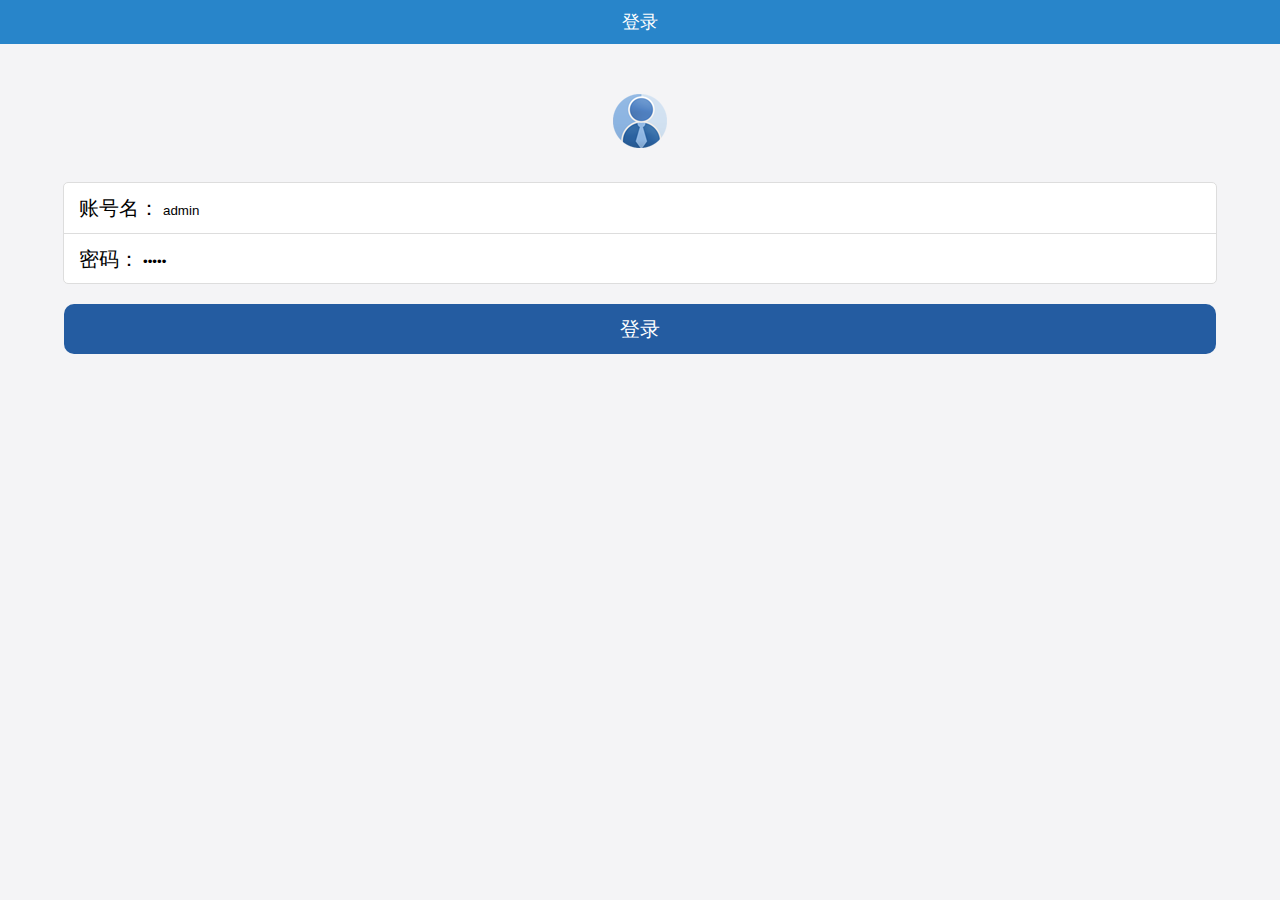
<file: index.html>
<!DOCTYPE html>
<html lang="en">
<head>
    <meta charset="UTF-8" name="viewport" content="width=device-width,initial-scale=1,user-scalable=no">
    <title>闫新宇</title>
    <link rel="short icon" href="Resource/icon.png">
    <link rel="stylesheet" href="ExternalStyle.css">
    <script type="text/javascript" src="CommomClsaa.js"></script>
    <style>
        .i_head_div{
            text-align: center;
        }
        .i_head_div img {
            margin-top: 50px;
        }
        .i_inner_div{
            border: 1px solid #dddddd;
            border-radius: 5px;
            width: 90%;
            margin: 0 auto;
            background: white;
            height: 100px;
            margin-top: 30px;
        }
        .i_inner_div div{
            height: 50px;
        }
        .i_inner_div span{
            padding-left: 15px;
            font-size: 20px;
            line-height: 50px;
        }
        input{
            outline: medium;
            background-color: transparent;
            border: 0;
        }
        .i_login_div{
            height: 50px;
            background: rgb(36,92,161);
            width: 90%;
            margin: 0 auto;
            border-radius: 10px;
            margin-top: 20px;
            text-align: center;
        }
        .i_login_div input{
            font-size: 20px;
            color: white;
            line-height: 50px;
            text-align: center;
        }
    </style>
</head>
<body>
<!---->

<!--第一部分-->
<!--语义化标签：标签本身没有专门的意义，主要目的是用来增强程序的可读性-->
<!--span用来存放少量标签-->
<header>
    <span>登录</span>
</header>

<!--第二部分-->
<div class="i_head_div">
    <img src="Resource/head.png" alt="">
</div>
<!--第三部分-->
<!--form表单-->
<form action="">
    <div class="i_inner_div">
        <div style="border-bottom: 1px solid #dddddd">
            <span>账号名：</span>
            <input id="i_account" type="text" value="admin"><br>
        </div>
        <div>
            <span>密码：</span>
            <input id="i_pwd" type="password" value="admin"><br>
        </div>
    </div>

    <div class="i_login_div">
        <input id="i_bt" type="buttom" value="登录">
    </div>
    <script>
        var btn = document.getElementById("i_bt");
        btn.onclick =function(a,b){
            var userName=encodeURIComponent(document.getElementById("i_account").value);
            var pwd=encodeURIComponent(document.getElementById("i_pwd").value);
            var par = "username=" +userName + "&pwd=" + pwd;
            requestMethod('Login',par,'post',function (str,str1){
                if (str=="登录成功"){
                                location.href = "DropletService.html"
                            }else {
                                alert(str)
                            }
            })
            }
    </script>
</form>
</body>
</html>
</file>
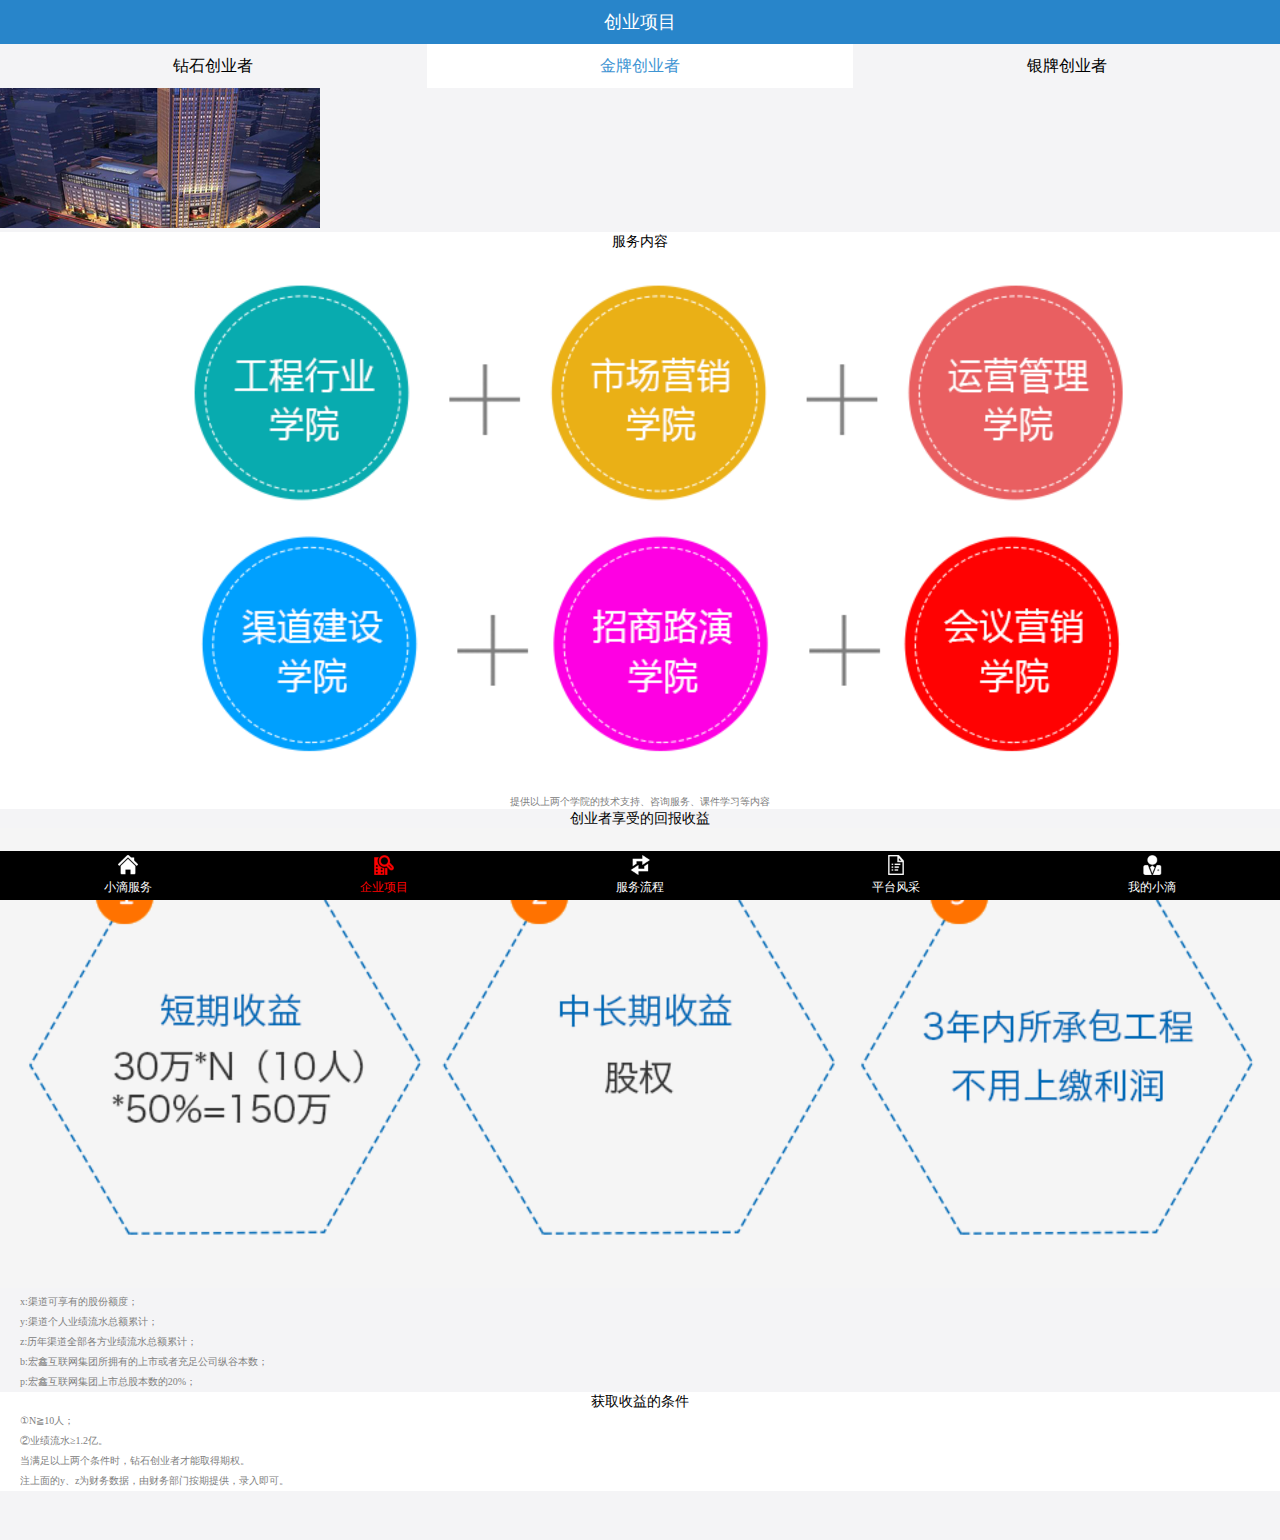
<file: BusinessProjectGold.html>
<!DOCTYPE html>
<html lang="en">
<head>
    <meta charset="UTF-8" name="viewport" content="width=device-width,initial-scale=1,user-scalable=no">
    <title>闫新宇</title>
    <link rel="short icon" href="Resource/icon.png">
    <link rel="stylesheet" href="ExternalStyle.css">
    <style>
        .BP_first_section{
            display: table;
            width: 100%;
            background: rgb(244,244,246);
            height: 44px;
            left: 0;
            bottom: 0;
            position: fixed;
        }
        .BP_first_section a {
            display: table-cell;
            width: 33.3%;
            text-align: center;
            vertical-align: middle;
            text-decoration: none;
        }
        .BP_first_section a span{
            display: block;
            color: black;
            font-size: 16px;
        }
    </style>
</head>
<body>
<!--第一部分-->
<!--语义化标签：标签本身没有专门的意义，主要目的是用来增强程序的可读性-->
<!--span用来存放少量标签-->
<header>
    <span>创业项目</span>
</header>

<section class="BP_first_section">
    <a href="EnterpriseProject.html">
        <span>钻石创业者</span>
    </a>
    <a style="background: white" href="">
        <span style="color: rgb(63,149,211);">金牌创业者</span>
    </a>
    <a href="BusinessProjectSliver.html">
        <span>银牌创业者</span>
    </a>
</section>

<section class="commen_section">
    <img style="padding-top: 44px" src="Resource/banner21.png" alt="">
</section>
<div class="BP_external_div">
    <span class="BP_span">服务内容</span>
    <img class="BP_img" src="Resource/50w_1.png" alt="">
    <p class="BP_first_p">提供以上两个学院的技术支持、咨询服务、课件学习等内容</p>
</div>
<div class="BP_external_div_sec">
    <span class="BP_span">创业者享受的回报收益</span>
    <img class="BP_img" src="Resource/50w_2.png" alt="">
    <div class="BP_inner_div">
        <p>x:渠道可享有的股份额度；</p>
        <p>y:渠道个人业绩流水总额累计；</p>
        <p>z:历年渠道全部各方业绩流水总额累计；</p>
        <p>b:宏鑫互联网集团所拥有的上市或者充足公司纵谷本数；</p>
        <p>p:宏鑫互联网集团上市总股本数的20%；</p>
    </div>
</div>
<div class="BP_external_div">
    <span class="BP_span">获取收益的条件</span>
    <div class="BP_inner_div">
        <p>①N≧10人；</p>
        <p>②业绩流水≥1.2亿。</p>
        <p>当满足以上两个条件时，钻石创业者才能取得期权。</p>
        <p>注上面的y、z为财务数据，由财务部门按期提供，录入即可。</p>
    </div>
</div>
<!--第四部分-->
<footer>
    <a href="DropletService.html"><img src="Resource/nav10.png" alt=""> <span>小滴服务</span></a>
    <a href="EnterpriseProject.html"><img src="Resource/nav21.png" alt=""> <span style="color: red">企业项目</span></a>
    <a href="ServieProcess.html"><img src="Resource/nav30.png" alt=""> <span>服务流程</span></a>
    <a href="PlatformMien.html"><img src="Resource/nav40.png" alt=""> <span>平台风采</span></a>
    <a href="MyDroplet.html"><img src="Resource/nav50.png" alt=""> <span>我的小滴</span></a>
</footer>
</body>
</html>
</file>
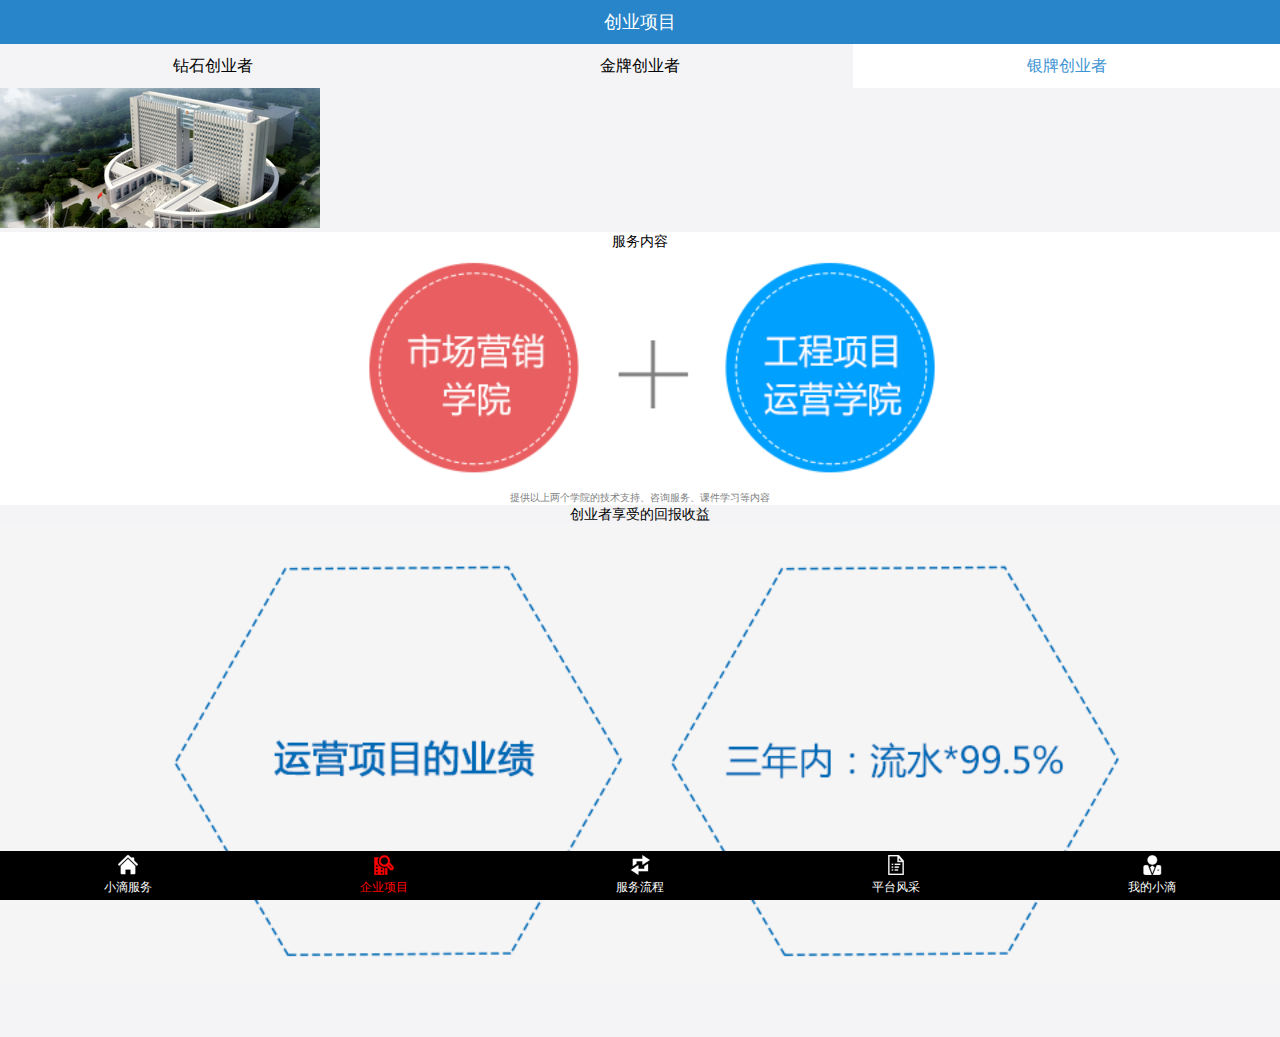
<file: BusinessProjectSliver.html>
<!DOCTYPE html>
<html lang="en">
<head>
    <meta charset="UTF-8" name="viewport" content="width=device-width,initial-scale=1,user-scalable=no">
    <title>闫新宇</title>
    <link rel="short icon" href="Resource/icon.png">
    <link rel="stylesheet" href="ExternalStyle.css">
    <style>
        .BP_first_section{
            display: table;
            width: 100%;
            background: rgb(244,244,246);
            height: 44px;
            left: 0;
            bottom: 0;
            position: fixed;
        }
        .BP_first_section a {
            display: table-cell;
            width: 33.3%;
            text-align: center;
            vertical-align: middle;
            text-decoration: none;
        }
        .BP_first_section a span{
            display: block;
            color: black;
            font-size: 16px;
        }
    </style>
</head>
<body>
<!--第一部分-->
<!--语义化标签：标签本身没有专门的意义，主要目的是用来增强程序的可读性-->
<!--span用来存放少量标签-->
<header>
    <span>创业项目</span>
</header>
<section class="BP_first_section">
    <a href="EnterpriseProject.html">
        <span>钻石创业者</span>
    </a>
    <a href="BusinessProjectGold.html">
        <span>金牌创业者</span>
    </a>
    <a style="background: white" href="">
        <span style="color: rgb(63,149,211);">银牌创业者</span>
    </a>
</section>
<section class="commen_section">
    <img style="padding-top: 44px" src="Resource/banner2.png" alt="">
</section>
<div class="BP_external_div">
    <span class="BP_span">服务内容</span>
    <img class="BP_img" src="Resource/10w_1.png" alt="">
    <p class="BP_first_p">提供以上两个学院的技术支持、咨询服务、课件学习等内容</p>
</div>
<div class="BP_external_div_sec">
    <span class="BP_span">创业者享受的回报收益</span>
    <img class="BP_img" src="Resource/10w_2.png" alt="">
</div>
<!--第四部分-->
<footer>
    <a href="DropletService.html"><img src="Resource/nav10.png" alt=""> <span>小滴服务</span></a>
    <a href="EnterpriseProject.html"><img src="Resource/nav21.png" alt=""> <span style="color: red">企业项目</span></a>
    <a href="ServieProcess.html"><img src="Resource/nav30.png" alt=""> <span>服务流程</span></a>
    <a href="PlatformMien.html"><img src="Resource/nav40.png" alt=""> <span>平台风采</span></a>
    <a href="MyDroplet.html"><img src="Resource/nav50.png" alt=""> <span>我的小滴</span></a>
</footer>
</body>
</html>
</file>
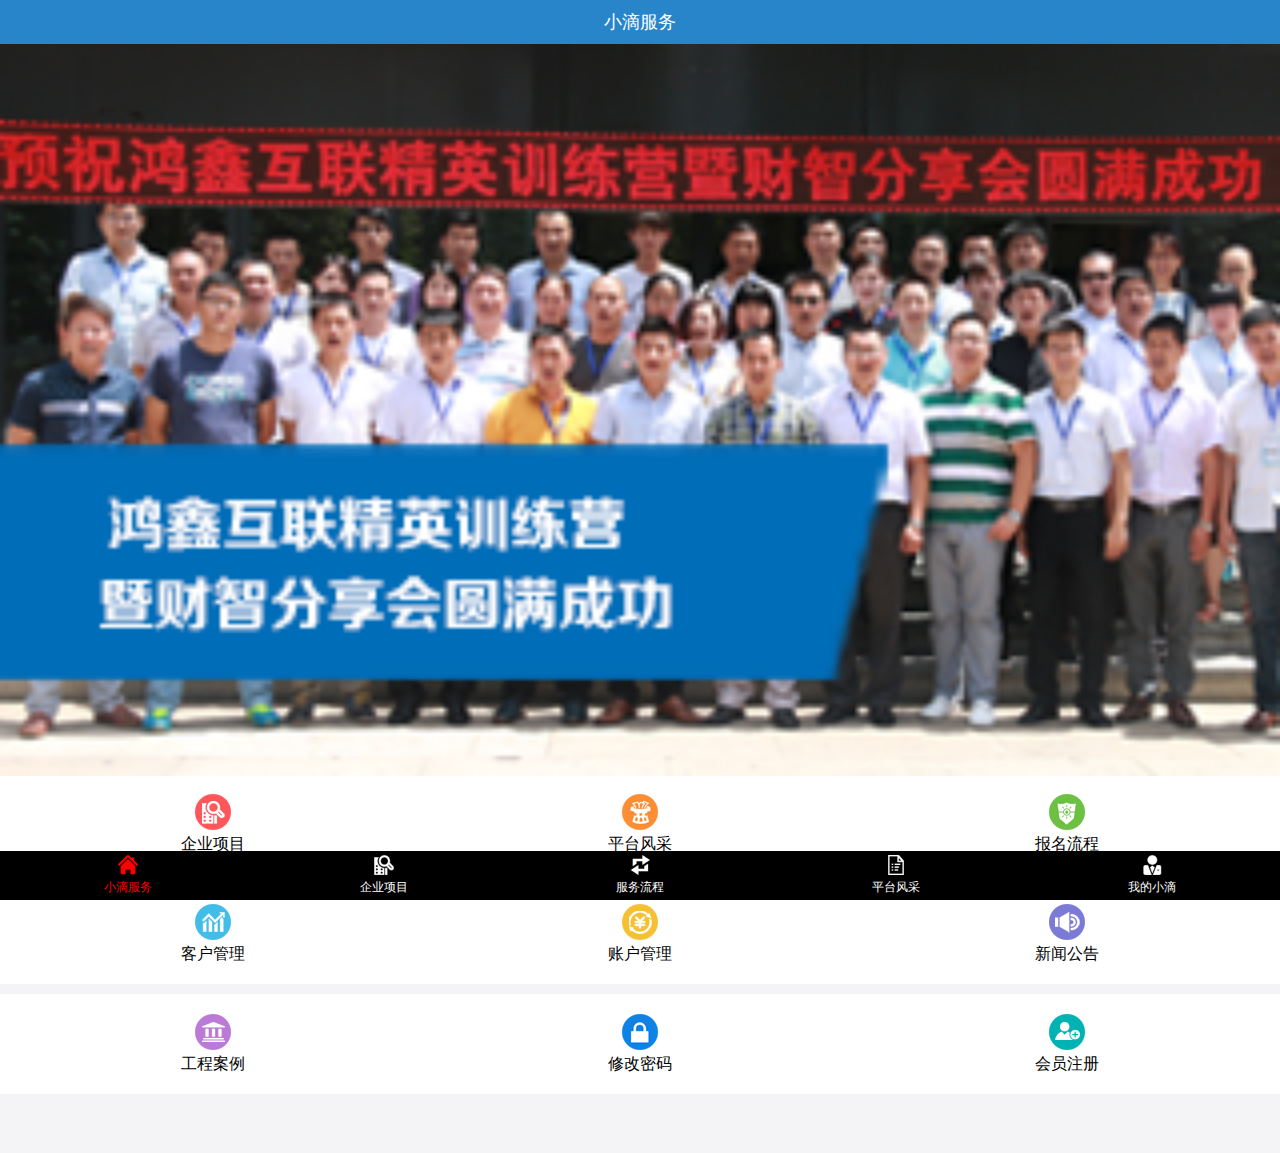
<file: DropletService.html>
<!DOCTYPE html>
<!--html两大组成部分，标签和属性-->
<!--标签分两类：单双标签-->
<!--成对出现的是双；只有一个的是单标签-->
<!--标签的分类：块级标签：独立成行、内联标签：不会独立成行，默认跟在其他标签的右边-->
<html lang="en">
<head>
    <meta charset="UTF-8" name="viewport" content="width=device-width,initial-scale=1,user-scalable=no">
    <title>闫新宇</title>
    <link rel="short icon" href="Resource/icon.png">
    <link rel="stylesheet" href="ExternalStyle.css">
    <style>
        /*成行的标签：display：table；width：一个需要的值；*/
        ul{
            display: table;
            width: 100%;
            background: white;
            height: 100px;
            margin-bottom: 10px;
        }
        /*成列的标签：display：table-cell；width：一个需求值*/
        ul li{
            display: table-cell;
            width: 33.3%;
            text-align: center;
            vertical-align: middle;
        }
        ul li span{
            display: block;
        }
        .DS_firsr_ul{
            margin-top: -6px;
        }
        /*第四部分*/
    </style>
</head>
<body>
<!--第一部分-->
<!--语义化标签：标签本身没有专门的意义，主要目的是用来增强程序的可读性-->
<!--span用来存放少量标签-->
<header>
    <span>小滴服务</span>
</header>

<!--第二部分-->
<section class="DS_second_section">
    <img id="bannerImg"  src="Resource/banner-1.png" alt="哥哥，请看下您的网络呗！">
    <script>
        var imgNum = 1;
        var bannerImg = document.getElementById("bannerImg");
        function changeImg() {
            imgNum++;
            if (imgNum >3){
                imgNum = 1;
            }
            bannerImg.src= "Resource/banner-" +imgNum+ ".png";
        }
        setInterval(changeImg(),2000);
    </script>
</section>


<!--第三部分-->
<!--一个ul可以理解为一行，一个li可以理解为一列-->
<section>
    <ul class="DS_firsr_ul">
        <li><img src="Resource/index1.png" alt=""> <span>企业项目</span></li>
        <li><img src="Resource/index2.png" alt=""> <span>平台风采</span></li>
        <li><img src="Resource/index3.png" alt=""> <span>报名流程</span></li>
    </ul>
    <ul>
        <li><img src="Resource/index4.png" alt=""> <span>客户管理</span></li>
        <li><img src="Resource/index5.png" alt=""> <span>账户管理</span></li>
        <li><img src="Resource/index6.png" alt=""> <span>新闻公告</span></li>
    </ul>
    <ul>
        <li><img src="Resource/index7.png" alt=""> <span>工程案例</span></li>
        <li><img src="Resource/index8.png" alt=""> <span>修改密码</span></li>
        <li><img src="Resource/index9.png" alt=""> <span>会员注册</span></li>
    </ul>
</section>
<!--第四部分-->
<footer>
        <a href="DropletService.html"><img src="Resource/nav11.png" alt=""> <span style="color: red">小滴服务</span></a>
        <a href="EnterpriseProject.html"><img src="Resource/nav20.png" alt=""> <span>企业项目</span></a>
        <a href="ServieProcess.html"><img src="Resource/nav30.png" alt=""> <span>服务流程</span></a>
        <a href="PlatformMien.html"><img src="Resource/nav40.png" alt=""> <span>平台风采</span></a>
        <a href="MyDroplet.html"><img src="Resource/nav50.png" alt=""> <span>我的小滴</span></a>
</footer>
</body>
</html>
</file>
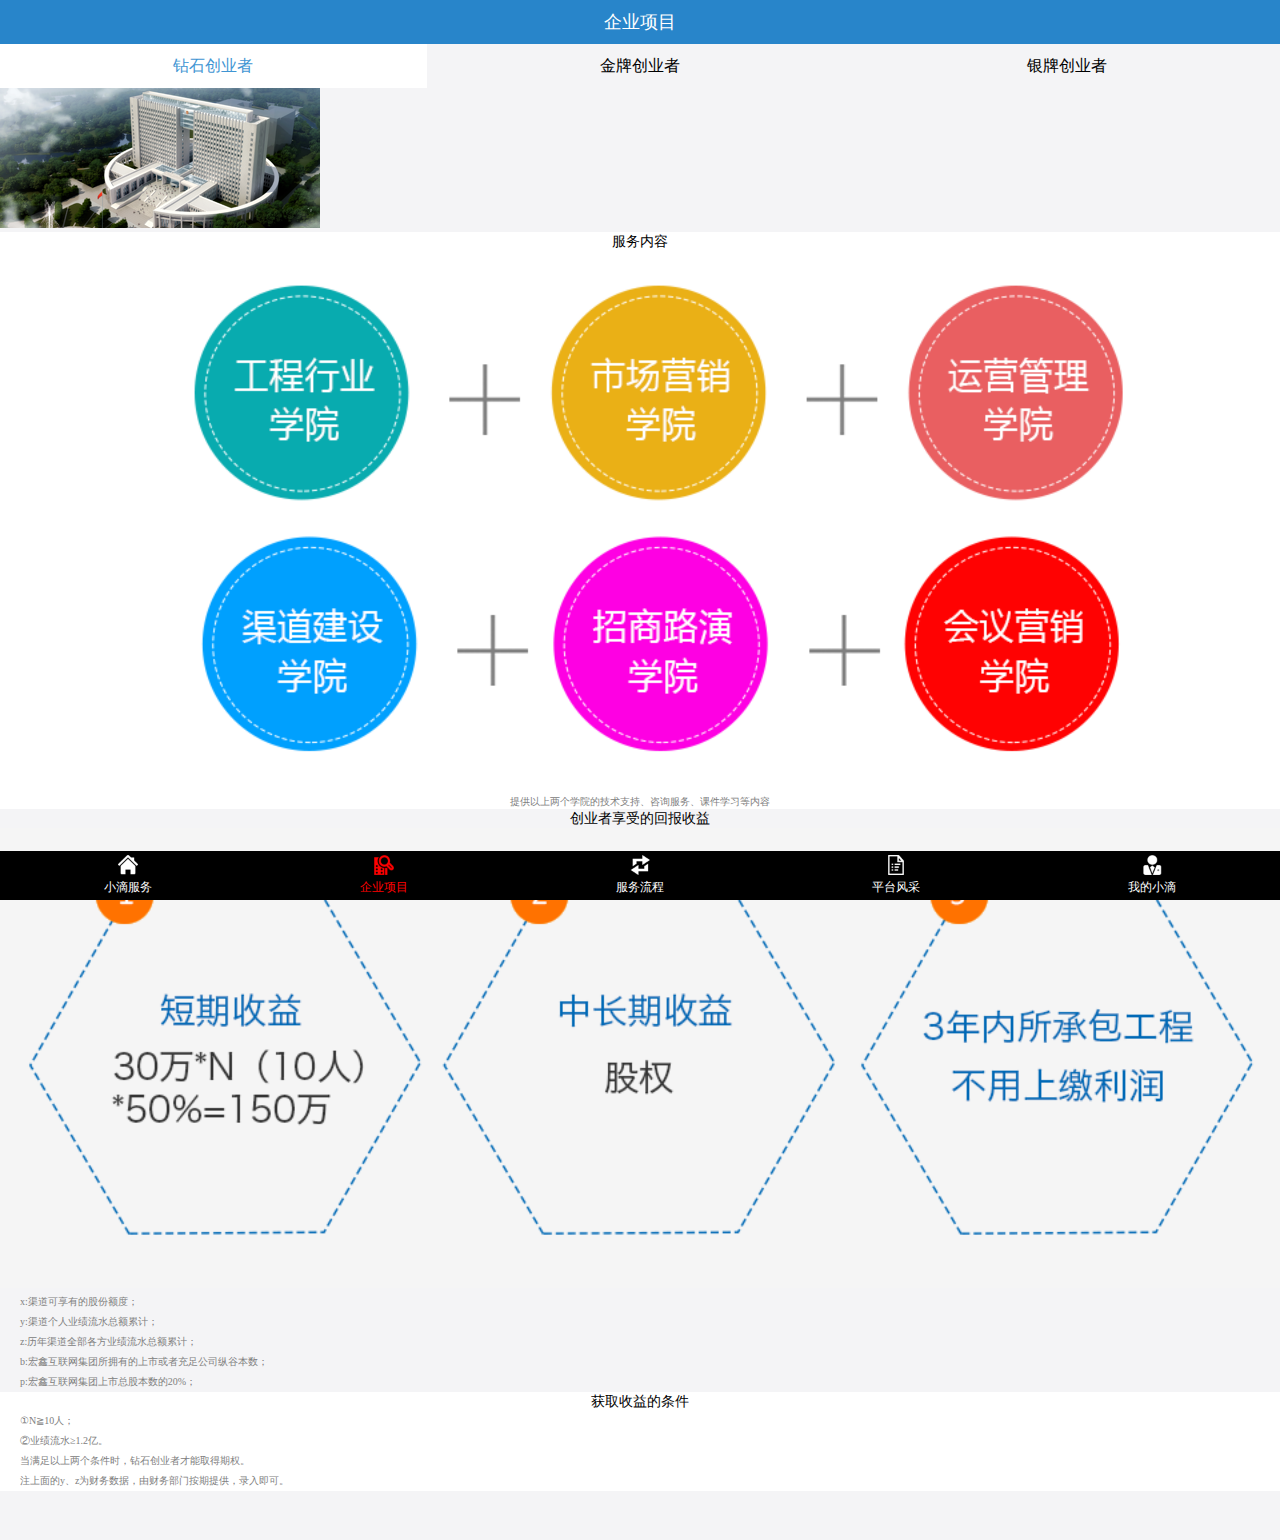
<file: EnterpriseProject.html>
<!DOCTYPE html>
<html lang="en">
<head>
    <meta charset="UTF-8" name="viewport" content="width=device-width,initial-scale=1,user-scalable=no">
    <title>闫新宇</title>
    <link rel="short icon" href="Resource/icon.png">
    <link rel="stylesheet" href="ExternalStyle.css">

    <style>
        .BP_first_section{
            display: table;
            width: 100%;
            background: rgb(244,244,246);
            height: 44px;
            left: 0;
            bottom: 0;
            position: fixed;
        }
        .BP_first_section a {
            display: table-cell;
            width: 33.3%;
            text-align: center;
            vertical-align: middle;
            text-decoration: none;
        }
        .BP_first_section a span{
            display: block;
            color: black;
            font-size: 16px;
        }
    </style>
</head>
<body>
<!--第一部分-->
<!--语义化标签：标签本身没有专门的意义，主要目的是用来增强程序的可读性-->
<!--span用来存放少量标签-->
<header>
    <span>企业项目</span>
</header>

<section class="BP_first_section">
    <a style="background: white" href="">
        <span style="color: rgb(63,149,211);">钻石创业者</span>
    </a>
    <a href="BusinessProjectGold.html">
        <span>金牌创业者</span>
    </a>
    <a href="BusinessProjectSliver.html">
        <span>银牌创业者</span>
    </a>
</section>
<section class="commen_section">
    <img style="padding-top: 44px" src="Resource/banner2.png" alt="">
</section>
<div class="BP_external_div">
    <span class="BP_span">服务内容</span>
    <img class="BP_img" src="Resource/50w_1.png" alt="">
    <p class="BP_first_p">提供以上两个学院的技术支持、咨询服务、课件学习等内容</p>
</div>
<div class="BP_external_div_sec">
    <span class="BP_span">创业者享受的回报收益</span>
    <img class="BP_img" src="Resource/50w_2.png" alt="">
    <div class="BP_inner_div">
        <p>x:渠道可享有的股份额度；</p>
        <p>y:渠道个人业绩流水总额累计；</p>
        <p>z:历年渠道全部各方业绩流水总额累计；</p>
        <p>b:宏鑫互联网集团所拥有的上市或者充足公司纵谷本数；</p>
        <p>p:宏鑫互联网集团上市总股本数的20%；</p>
    </div>
</div>
<div class="BP_external_div">
    <span class="BP_span">获取收益的条件</span>
    <div class="BP_inner_div">
        <p>①N≧10人；</p>
        <p>②业绩流水≥1.2亿。</p>
        <p>当满足以上两个条件时，钻石创业者才能取得期权。</p>
        <p>注上面的y、z为财务数据，由财务部门按期提供，录入即可。</p>
    </div>
</div>
<!--第四部分-->
<footer>
    <a href="DropletService.html"><img src="Resource/nav10.png" alt=""> <span>小滴服务</span></a>
    <a href="EnterpriseProject.html"><img src="Resource/nav21.png" alt=""> <span style="color: red">企业项目</span></a>
    <a href="ServieProcess.html"><img src="Resource/nav30.png" alt=""> <span>服务流程</span></a>
    <a href="PlatformMien.html"><img src="Resource/nav40.png" alt=""> <span>平台风采</span></a>
    <a href="MyDroplet.html"><img src="Resource/nav50.png" alt=""> <span>我的小滴</span></a>
</footer>
</body>
</html>
</file>
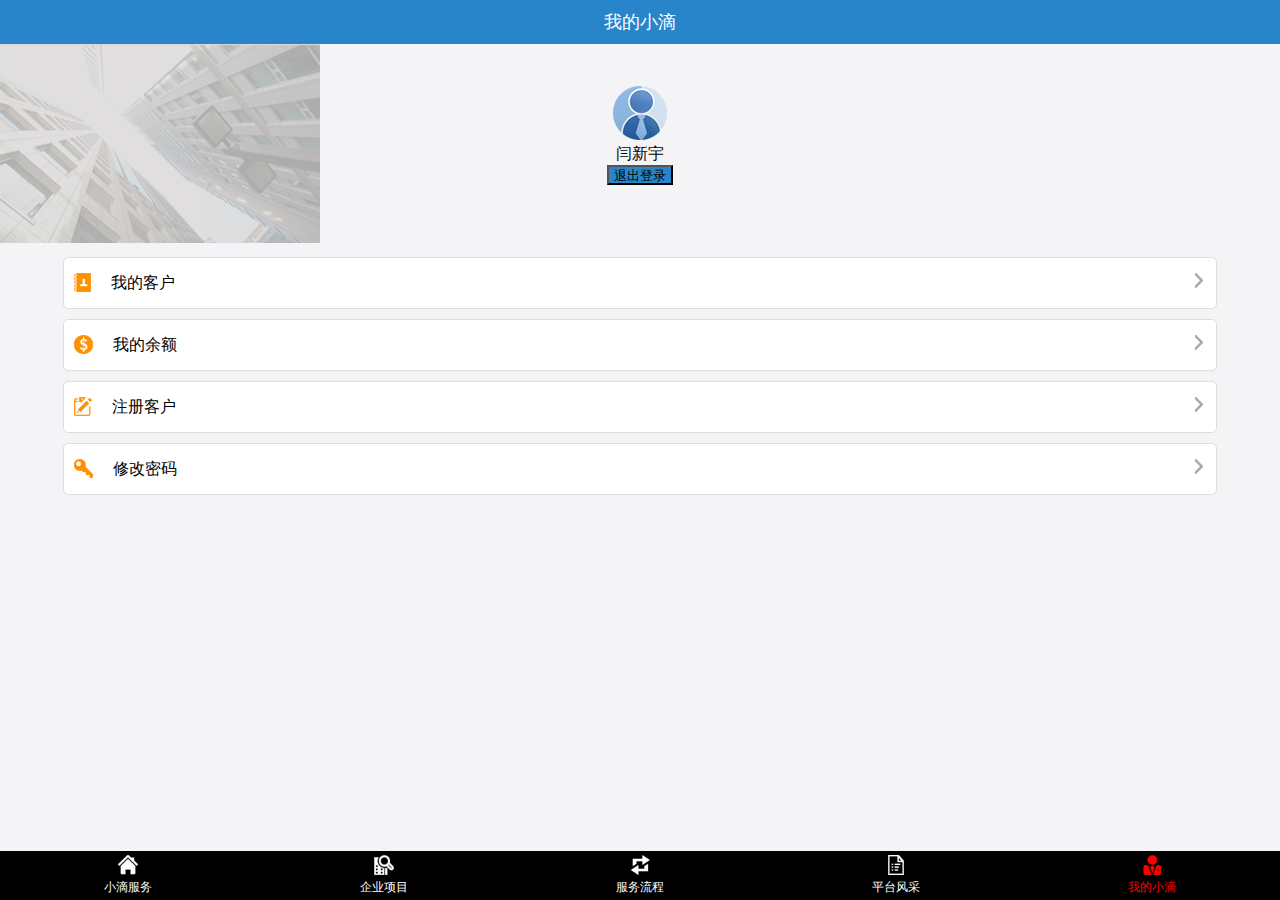
<file: MyDroplet.html>
<!DOCTYPE html>
<html lang="en">
<head>
    <meta charset="UTF-8" name="viewport" content="width=device-width,initial-scale=1,user-scalable=no">
    <title>闫新宇</title>
    <link rel="short icon" href="Resource/icon.png">
    <link rel="stylesheet" href="ExternalStyle.css">
    <style>
        /*相对定位设置参照物*/
        .MD_external_div{
            position: relative;
        }
        .MD_inner_div{
            width: 66px;
            height: 120px;
            left: 50%;
            top: 50%;
            margin-left: -33px;
            margin-top: -60px;
            position: absolute;
            text-align: center;
        }
        button{
            background: rgb(40,133,202);
            width: 66px;
            height: 20px;
        }
        .MD_third_div{
            border: 1px solid #dddddd;
            height: 50px;
            width: 90%;
            border-radius: 5px;
            background: white;
            margin: 0 auto;
            line-height: 50px;
            margin-top: 10px;
        }
        .MD_left_img{
            /*浮动*/
            float: left;
            margin-left: 10px;
            margin-top: 15px;
            margin-right: 20px;
        }
        .MD_right_img{
            float: right;
            margin-right: 10px;
            margin-top: 15px;
        }
    </style>

</head>
<body>
<!--第一部分-->
<!--语义化标签：标签本身没有专门的意义，主要目的是用来增强程序的可读性-->
<!--span用来存放少量标签-->
<header>
    <span>我的小滴</span>
</header>
<!--第二部分-->
<div class="MD_external_div">
    <img src="Resource/banner5.png" alt="">
    <div class="MD_inner_div">
        <img src="Resource/head.png" alt="">
        <span>闫新宇</span>
        <button id="i_out">退出登录</button>
    </div>
</div>

<script>
    var bt = document.getElementById("i_out");
    bt.onclick=function () {
        location.href = "index.html";
    }
</script>

<!--第三部分-->
<div class="MD_third_div">
    <img class="MD_left_img" src="Resource/gr_1.png" alt="">
    <span>我的客户</span>
    <img class="MD_right_img" src="Resource/jt.png"alt="">
</div>

<div class="MD_third_div">
    <img class="MD_left_img" src="Resource/gr_2.png" alt="">
    <span>我的余额</span>
    <img class="MD_right_img" src="Resource/jt.png" alt="">
</div>

<div class="MD_third_div">
    <img class="MD_left_img" src="Resource/gr_3.png" alt="">
    <span>注册客户</span>
    <img class="MD_right_img" src="Resource/jt.png"alt="">
</div>

<div class="MD_third_div">
    <img class="MD_left_img" src="Resource/gr_4.png" alt="">
    <span>修改密码</span>
    <img class="MD_right_img" src="Resource/jt.png"alt="">
</div>

<!--第四部分-->
<footer>
    <a href="DropletService.html"><img src="Resource/nav10.png" alt=""> <span>小滴服务</span></a>
    <a href="EnterpriseProject.html"><img src="Resource/nav20.png" alt=""> <span>企业项目</span></a>
    <a href="ServieProcess.html"><img src="Resource/nav30.png" alt=""> <span>服务流程</span></a>
    <a href="PlatformMien.html"><img src="Resource/nav40.png" alt=""> <span>平台风采</span></a>
    <a href="MyDroplet.html"><img src="Resource/nav51.png" alt=""> <span style="color: red">我的小滴</span></a>
</footer>
</body>
</html>
</file>
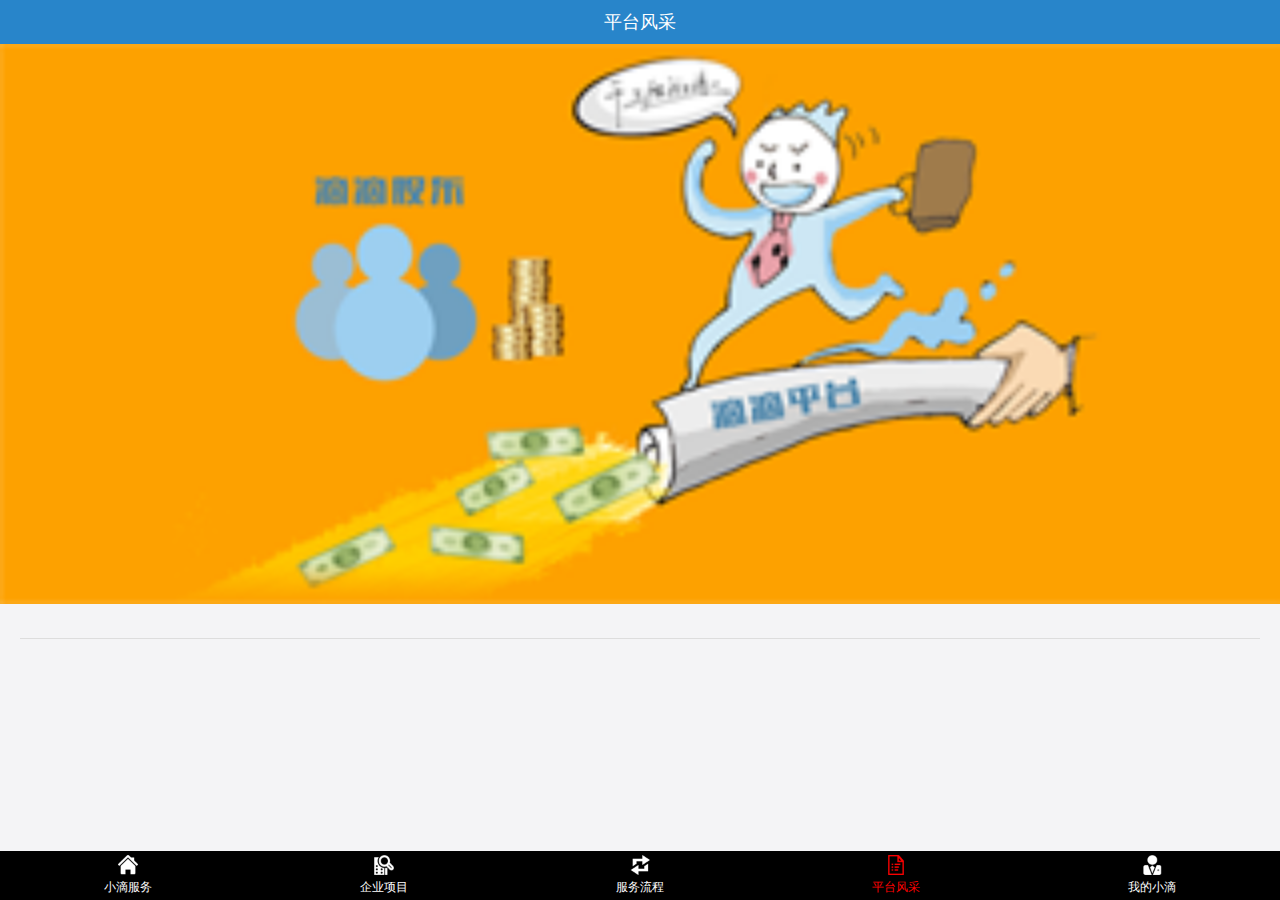
<file: PlatformMien.html>
<!DOCTYPE html>
<html lang="en">
<head>
    <meta charset="UTF-8" name="viewport" content="width=device-width,initial-scale=1,user-scalable=no">
    <title>闫新宇</title>
    <link rel="short icon" href="Resource/icon.png">
    <link rel="stylesheet" href="ExternalStyle.css">
    <script type="text/javascript" src="CommomClsaa.js"></script>
    <style>
        article{
            margin: 20px;
        }
        h3{
            color: red;
            font-size: 18px;
            padding-bottom: 10px;
            border-bottom: 1px solid #dddddd;
        }
        h4{
            font-size: 14px;
        }
        p{
            font-size: 12px;
            /*缩进*/
            text-indent: 2em;
            /*行间距*/
            line-height: 2em;
        }
    </style>
</head>
<body>
<!--第一部分-->
<!--语义化标签：标签本身没有专门的意义，主要目的是用来增强程序的可读性-->
<!--span用来存放少量标签-->
<header>
    <span>平台风采</span>
</header>

<!--第二部分-->
<section class="DS_second_section">
    <img src="Resource/banner4.png" alt="哥哥，请看下您的网络呗！">
</section>
<!--第三部分-->
<article>
    <h3 id="title"></h3>
    <h4 id="subTitle"></h4>
    <p id="info"></p>
</article>
<script>
    function assign(str) {
        var title_content = document.getElementById("title");
        var subTitle_content = document.getElementById("subTitle");
        var info_content = document.getElementById("info");
        title_content.innerText = str.title;
        subTitle_content.innerHTML = str.subTitle;
        info_content.innerHTML = str.info;

    }
    var str_text = JSON.parse(localStorage.getItem("platform_json"));
    if(str_text){
        var str = str_text.data;
        assign(str);
    }
    else{
        //网路请求第一步：创建一个网络请求对象（http），目的是去服务端要数据，接收服务端数据
        requestMethod('aboutus',"",'get',function (str,str1){
            assign(str);
            window.localStorage.setItem("platform_json",xhr.responseText);
        })
    }
</script>
<!--第四部分-->
<footer>
    <a href="DropletService.html"><img src="Resource/nav10.png" alt=""> <span>小滴服务</span></a>
    <a href="EnterpriseProject.html"><img src="Resource/nav20.png" alt=""> <span>企业项目</span></a>
    <a href="ServieProcess.html"><img src="Resource/nav30.png" alt=""> <span>服务流程</span></a>
    <a href="PlatformMien.html"><img src="Resource/nav41.png" alt=""> <span style="color: red">平台风采</span></a>
    <a href="MyDroplet.html"><img src="Resource/nav50.png" alt=""> <span>我的小滴</span></a>
</footer>
</body>
</html>
</file>
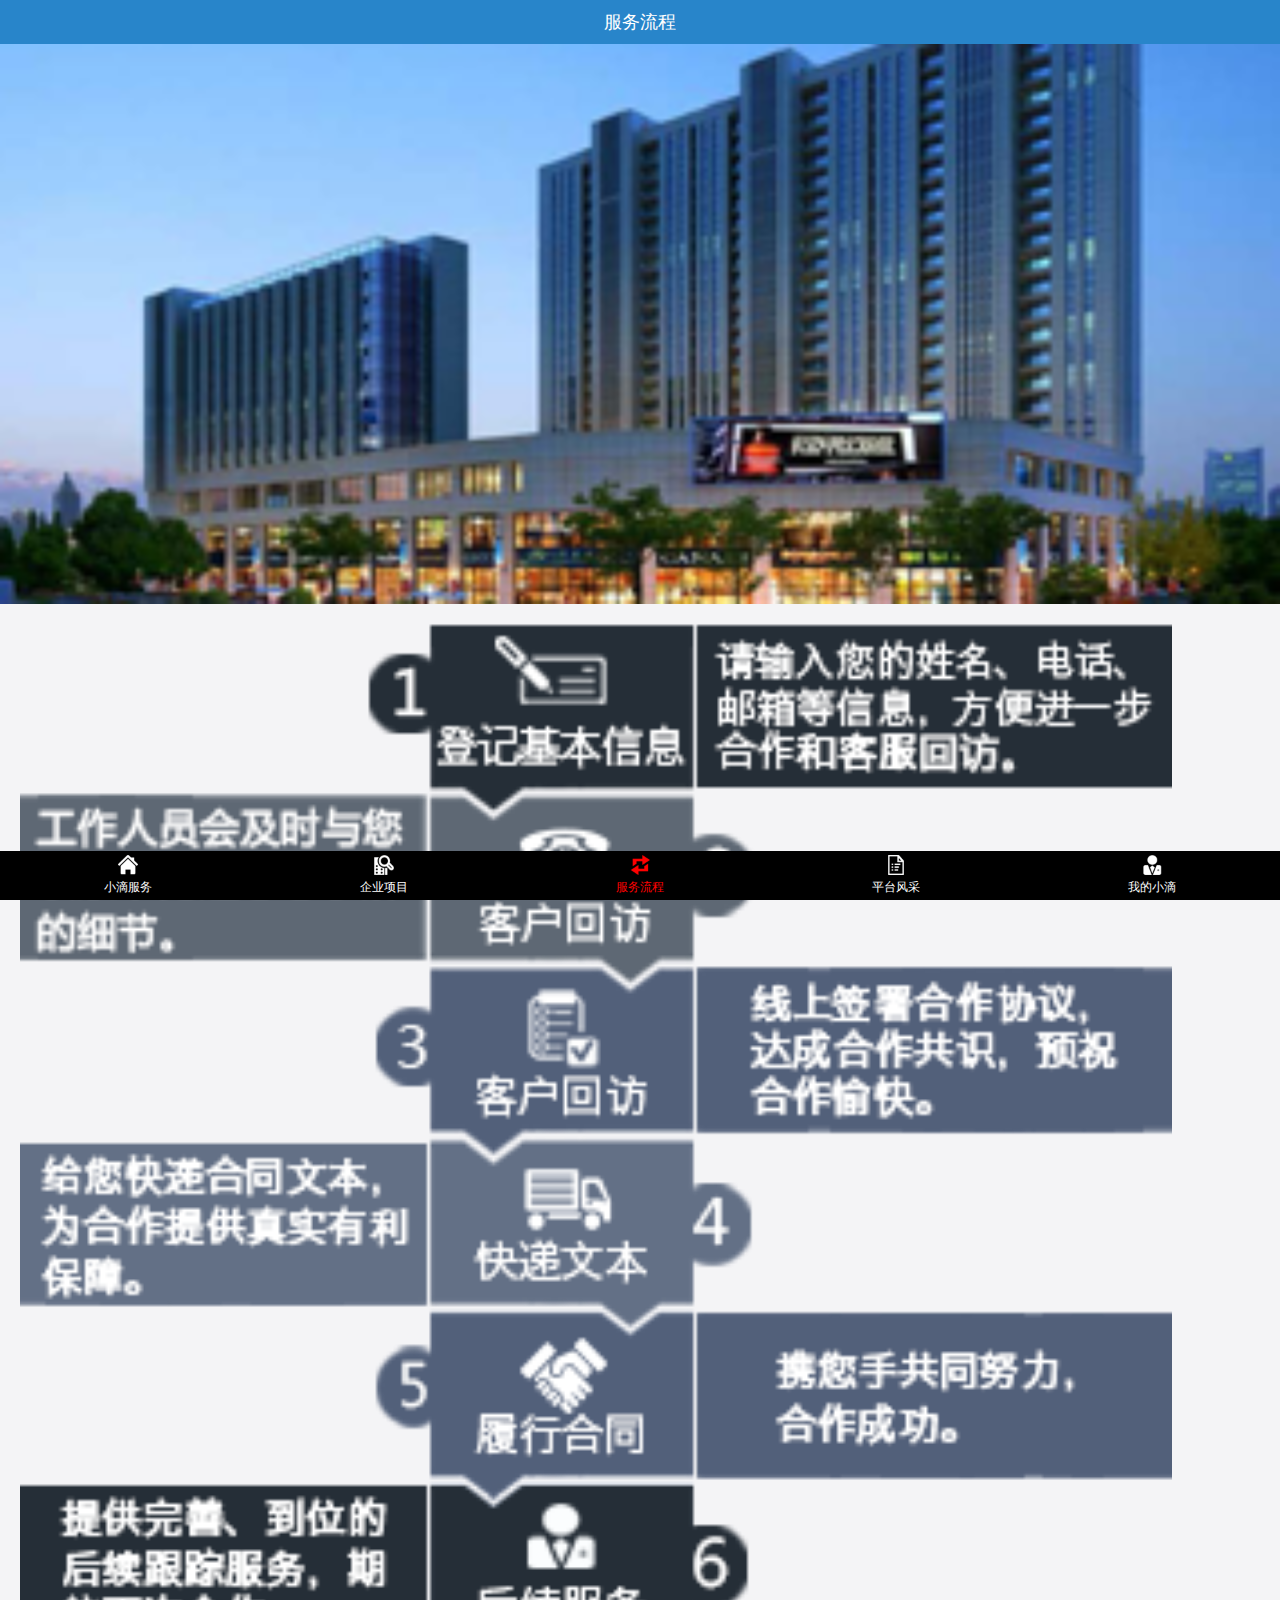
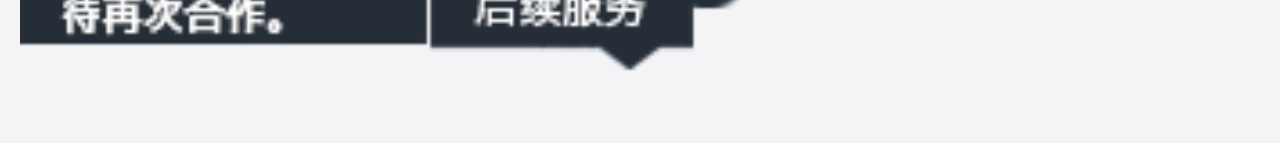
<file: ServieProcess.html>
<!DOCTYPE html>
<html lang="en">
<head>
    <meta charset="UTF-8" name="viewport" content="width=device-width,initial-scale=1,user-scalable=no">
    <title>闫新宇</title>
    <link rel="short icon" href="Resource/icon.png">
    <link rel="stylesheet" href="ExternalStyle.css">
</head>
<body>
<!--第一部分-->
<!--语义化标签：标签本身没有专门的意义，主要目的是用来增强程序的可读性-->
<!--span用来存放少量标签-->
<header>
    <span>服务流程</span>
</header>

<!--第二部分-->
<section class="DS_second_section">
    <img src="Resource/banner3.png" alt="哥哥，请看下您的网络呗！">
</section>
<!--第三部分-->
<section>
    <img style="margin: 10px 20px;width: 90%" src="Resource/process.png" alt="哥哥，请看下您的网络呗！">
</section>
<!--第四部分-->
<footer>
    <a href="DropletService.html"><img src="Resource/nav10.png" alt=""> <span>小滴服务</span></a>
    <a href="EnterpriseProject.html"><img src="Resource/nav20.png" alt=""> <span>企业项目</span></a>
    <a href="ServieProcess.html"><img src="Resource/nav31.png" alt=""> <span style="color: red">服务流程</span></a>
    <a href="PlatformMien.html"><img src="Resource/nav40.png" alt=""> <span>平台风采</span></a>
    <a href="MyDroplet.html"><img src="Resource/nav50.png" alt=""> <span>我的小滴</span></a>
</footer>
</body>
</html>
</file>
<file: ExternalStyle.css>
*{
    margin: 0;
    padding: 0;
}
body{
    background: rgb(244,244,246);
    padding-top: 44px;
    padding-bottom: 49px;
}
header{
    color: white;
    line-height: 44px;
    font-size: 18px;
    background: rgb(40,133,202);
    text-align: center;
    width: 100%;

    left: 0;
    top: 0;
    position: fixed;
    /*分层 防止下部内容将上部遮盖*/
    z-index: 99;
}
.DS_second_section img{
  width: 100%;
}
footer{
    display: table;
    width: 100%;
    background: black;
    height: 49px;
    left: 0;
    bottom: 0;
    position: fixed;
}
footer a{
    display: table-cell;
    width: 20%;
    text-align: center;
    vertical-align: middle;
    text-decoration: none;
}
footer a img{
    width: 20px;
}
footer a span{
    display: block;
    color: white;
    font-size: 12px;
}

.BP_first_section{
    display: table;
    width: 100%;
    background: rgb(244,244,246);
    height: 44px;
    left: 0;
    top: 44px;
    position: fixed;
}

.BP_external_div{
    background: white;
    text-align: center;
}
.BP_span{
    font-size: 14px;
}
.BP_img{
    width: 100%;
}
.BP_first_p{
    font-size: 10px;
    color: gray;
}
.BP_external_div_sec{
    text-align: center;
}
.BP_inner_div{
    text-align: left;
    padding-left: 20px;
    font-size: 10px;
    color: gray;
    line-height: 2em;
}
section{
    display: block;
}
</file>
